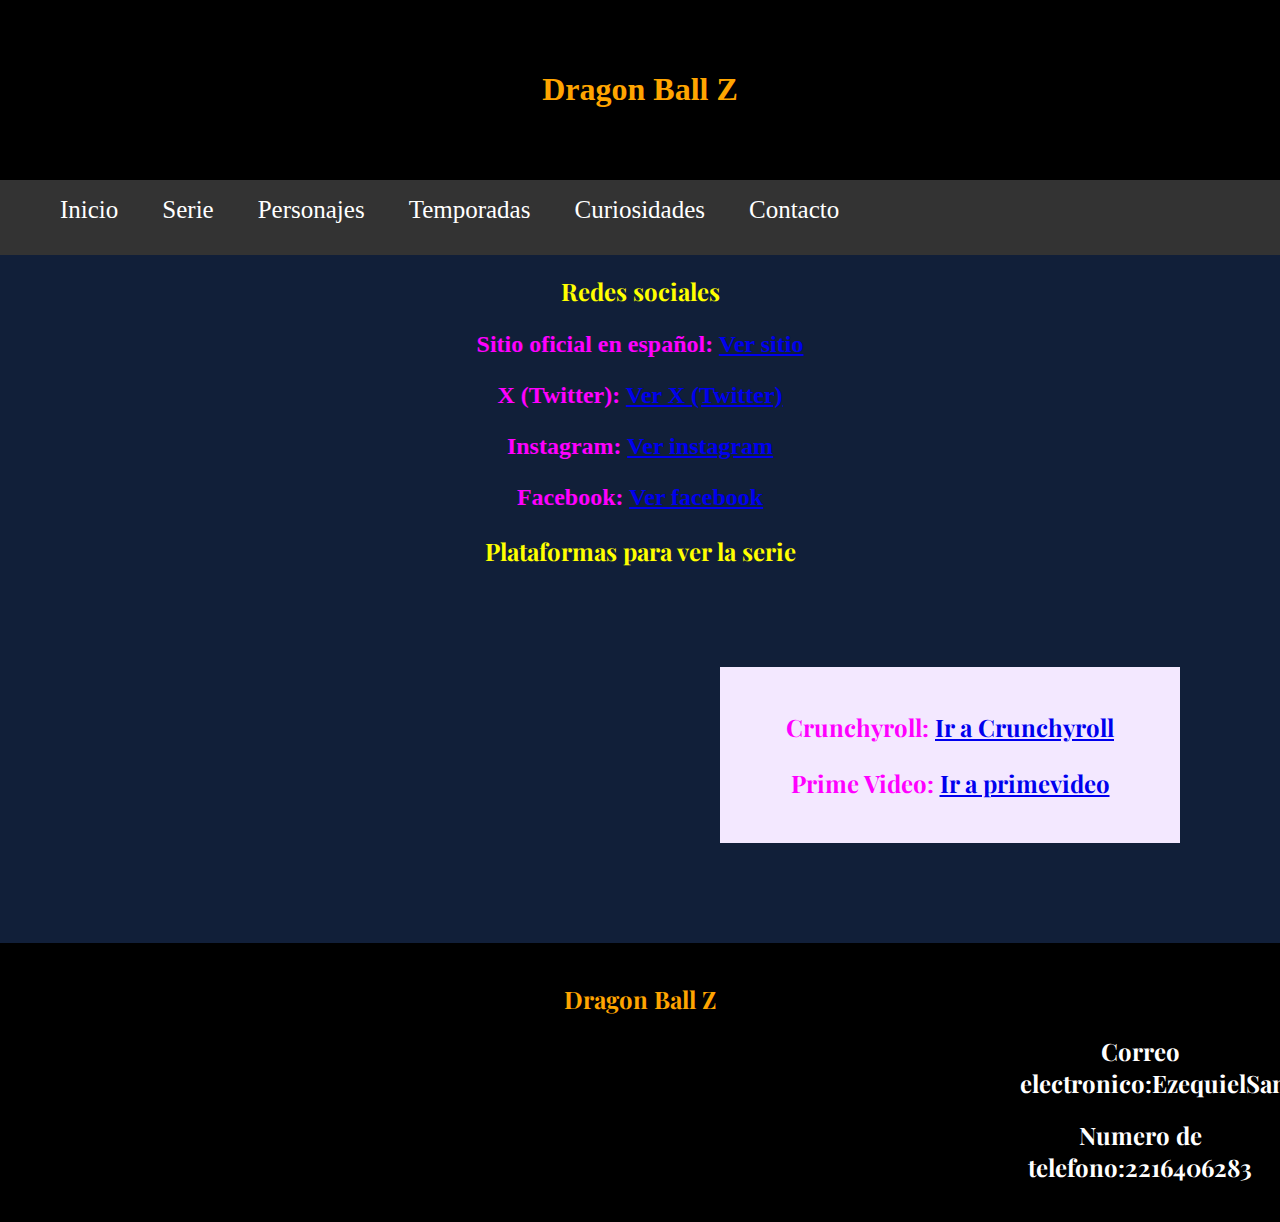
<file: contacto.html>
<!DOCTYPE html>
<html lang="en">
<head>
    <meta charset="UTF-8">
    <meta name="viewport" content="width=device-width, initial-scale=1.0">
    <title>Pagina de Dragon Ball Z</title>
    <link rel="stylesheet" href="style.css">
    <link rel="stylesheet" href="global.css">
    <link rel="preconnect" href="https://fonts.googleapis.com">
<link rel="preconnect" href="https://fonts.gstatic.com" crossorigin>
<link href="https://fonts.googleapis.com/css2?family=Bebas+Neue&family=Cal+Sans&family=Edu+AU+VIC+WA+NT+Arrows:wght@400..700&family=Playfair+Display:ital,wght@0,400..900;1,400..900&display=swap" rel="stylesheet">


</head>
<header>
    <h1>Dragon Ball Z</h1>
</header>
<nav>
    <ul>
        <a href="index.html">Inicio</a>
        <a href="serie.html">Serie</a>
        <a href="personajes.html">Personajes</a>
        <a href="temporadas.html">Temporadas</a>
        <a href="curiosidades.html">Curiosidades</a>
        <a href="contacto.html">Contacto</a>
        
    </ul>
</nav>
<body>



    <h2> <span style="color: yellow;">Redes sociales</span></h2>

      
    <div class="redes">
        <h3>
            Sitio oficial en español:
            <a href="https://es.dragon-ball-official.com/" target="_blank">Ver sitio</a> 
        </h3>
       
       
        <h3>
            X (Twitter):
            <a href="https://x.com/db_official_en?lang=en" target="_blank">Ver X (Twitter)</a>
            </h3>
           
            <h3>
                Instagram:
                <a href="https://www.instagram.com/dragonballanimeofficial/" target="_blank">Ver instagram</a>
            </h3>
            
    
            <h3>
                Facebook:
                <a href="https://www.facebook.com/DragonBallZ/?locale=es_LA" target="_blank">Ver facebook</a>
            </h3>

    </div>

    <h2> <span style="color: yellow;">Plataformas para ver la serie</span></h2>

    <div class="plataformas">
        <h3>
            Crunchyroll:
            <a href="https://www.crunchyroll.com/series/G9VHN9PPW/dragon-ball-z?srsltid=AfmBOopYiwjpPtqntvHCLcon_XzwXuXz4B-Bt-6pQ7JDwaFYpnxwF9dD&utm_source=chatgpt.com" target="_blank">Ir a Crunchyroll</a>
    
        </h3>
        
        <h3>
            Prime Video:
            <a href="https://www.primevideo.com/-/es/detail/Dragon-Ball-Z/0TRO4DHORIMNWHPHII7IHCGFJ9?utm_source=chatgpt.com" target="_blank">Ir a primevideo</a>
        </h3>
    
    </div>
    
    
</body>



<footer>
    
    <h2><a href="contacto.html">Dragon Ball Z</a></h2>
    
    <div class="info">
        <h2>Correo electronico:EzequielSanzoni@gmail.com</h2>
        <h2>Numero de telefono:2216406283</h2>
    </div>
    </footer>
</html>
</file>
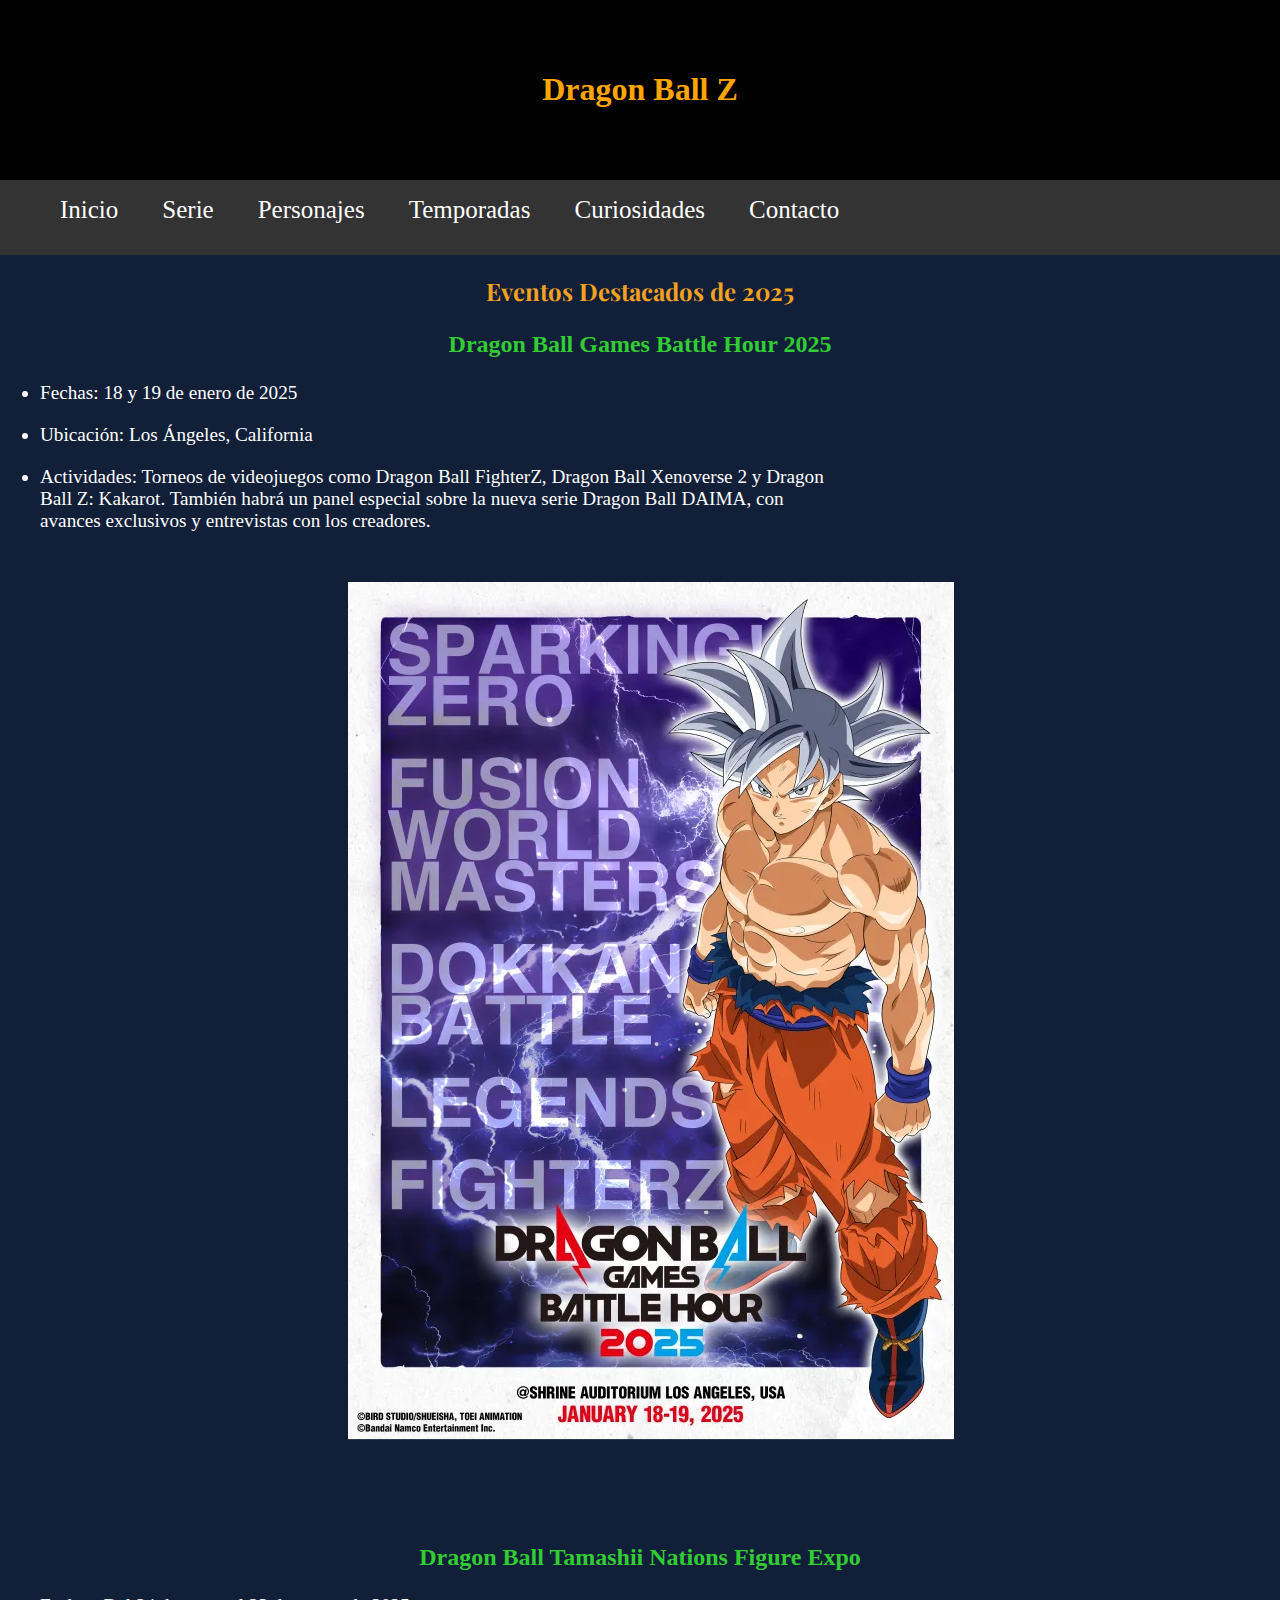
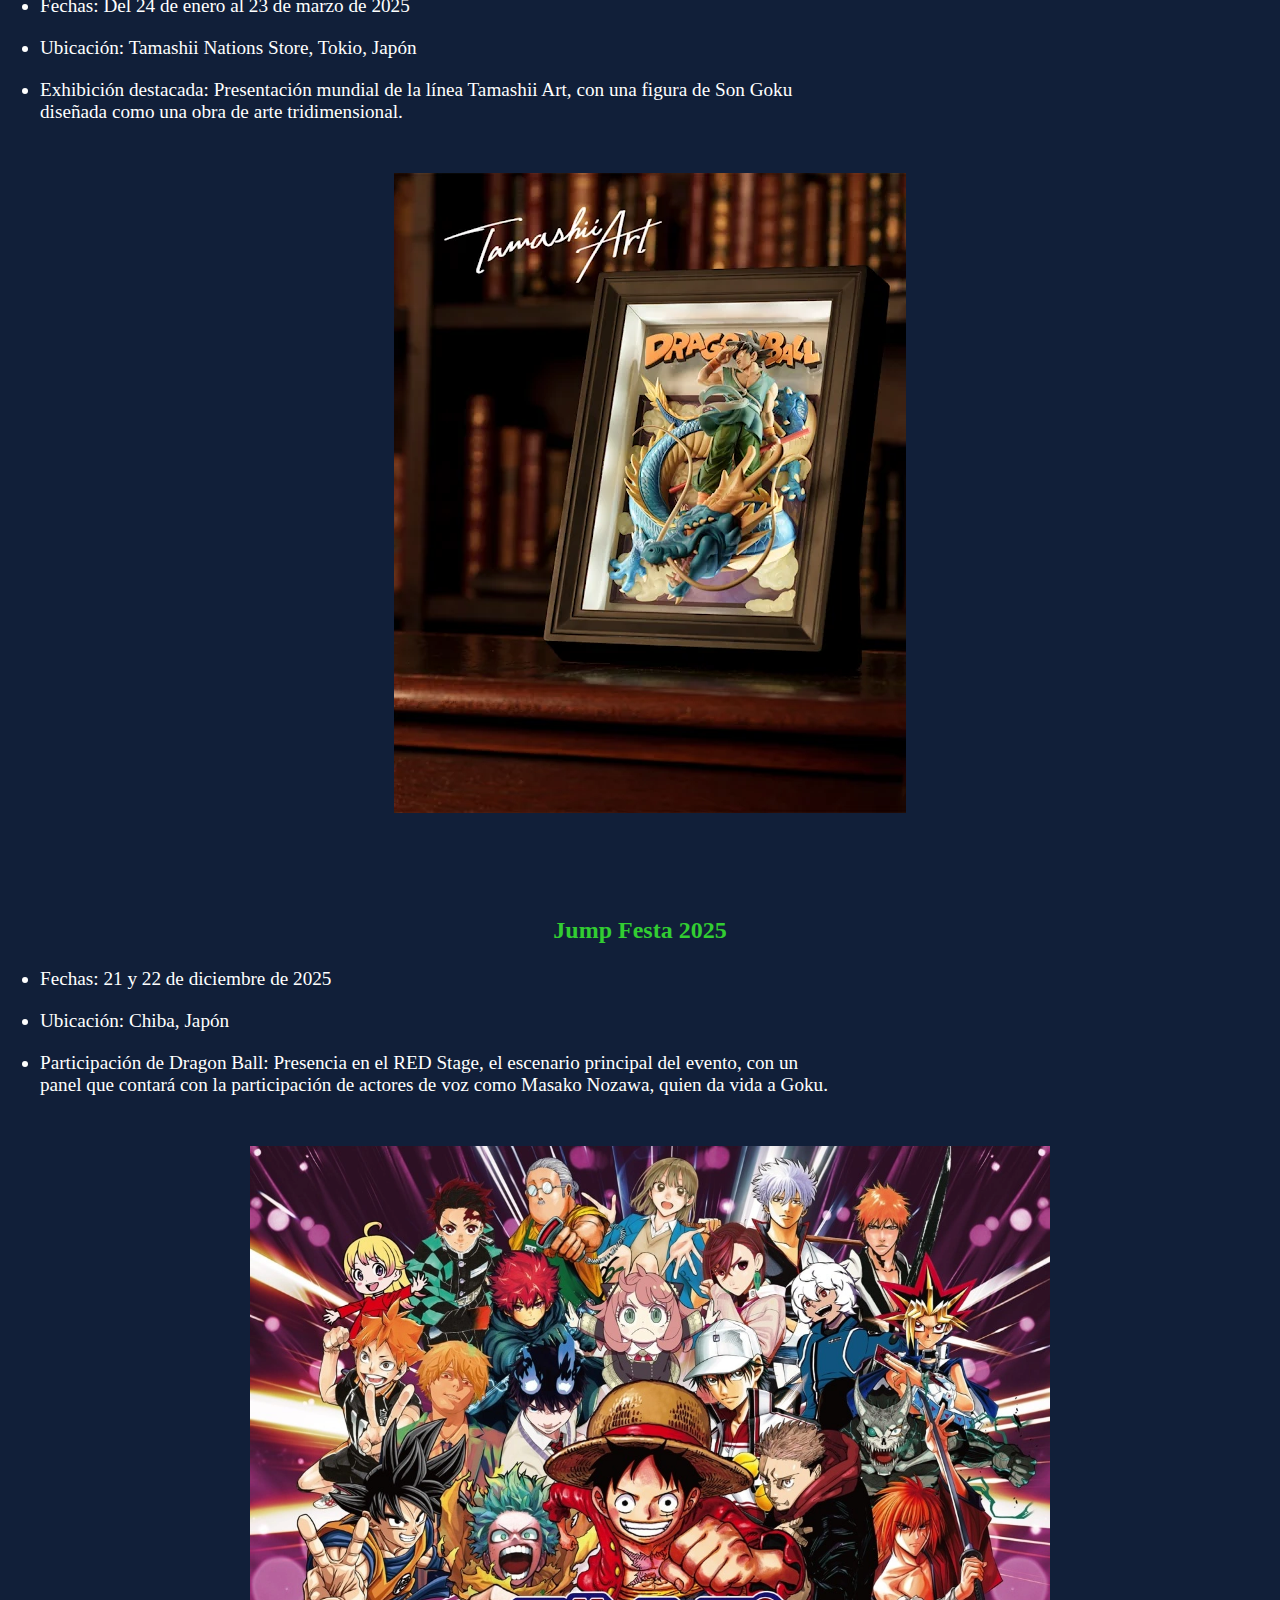
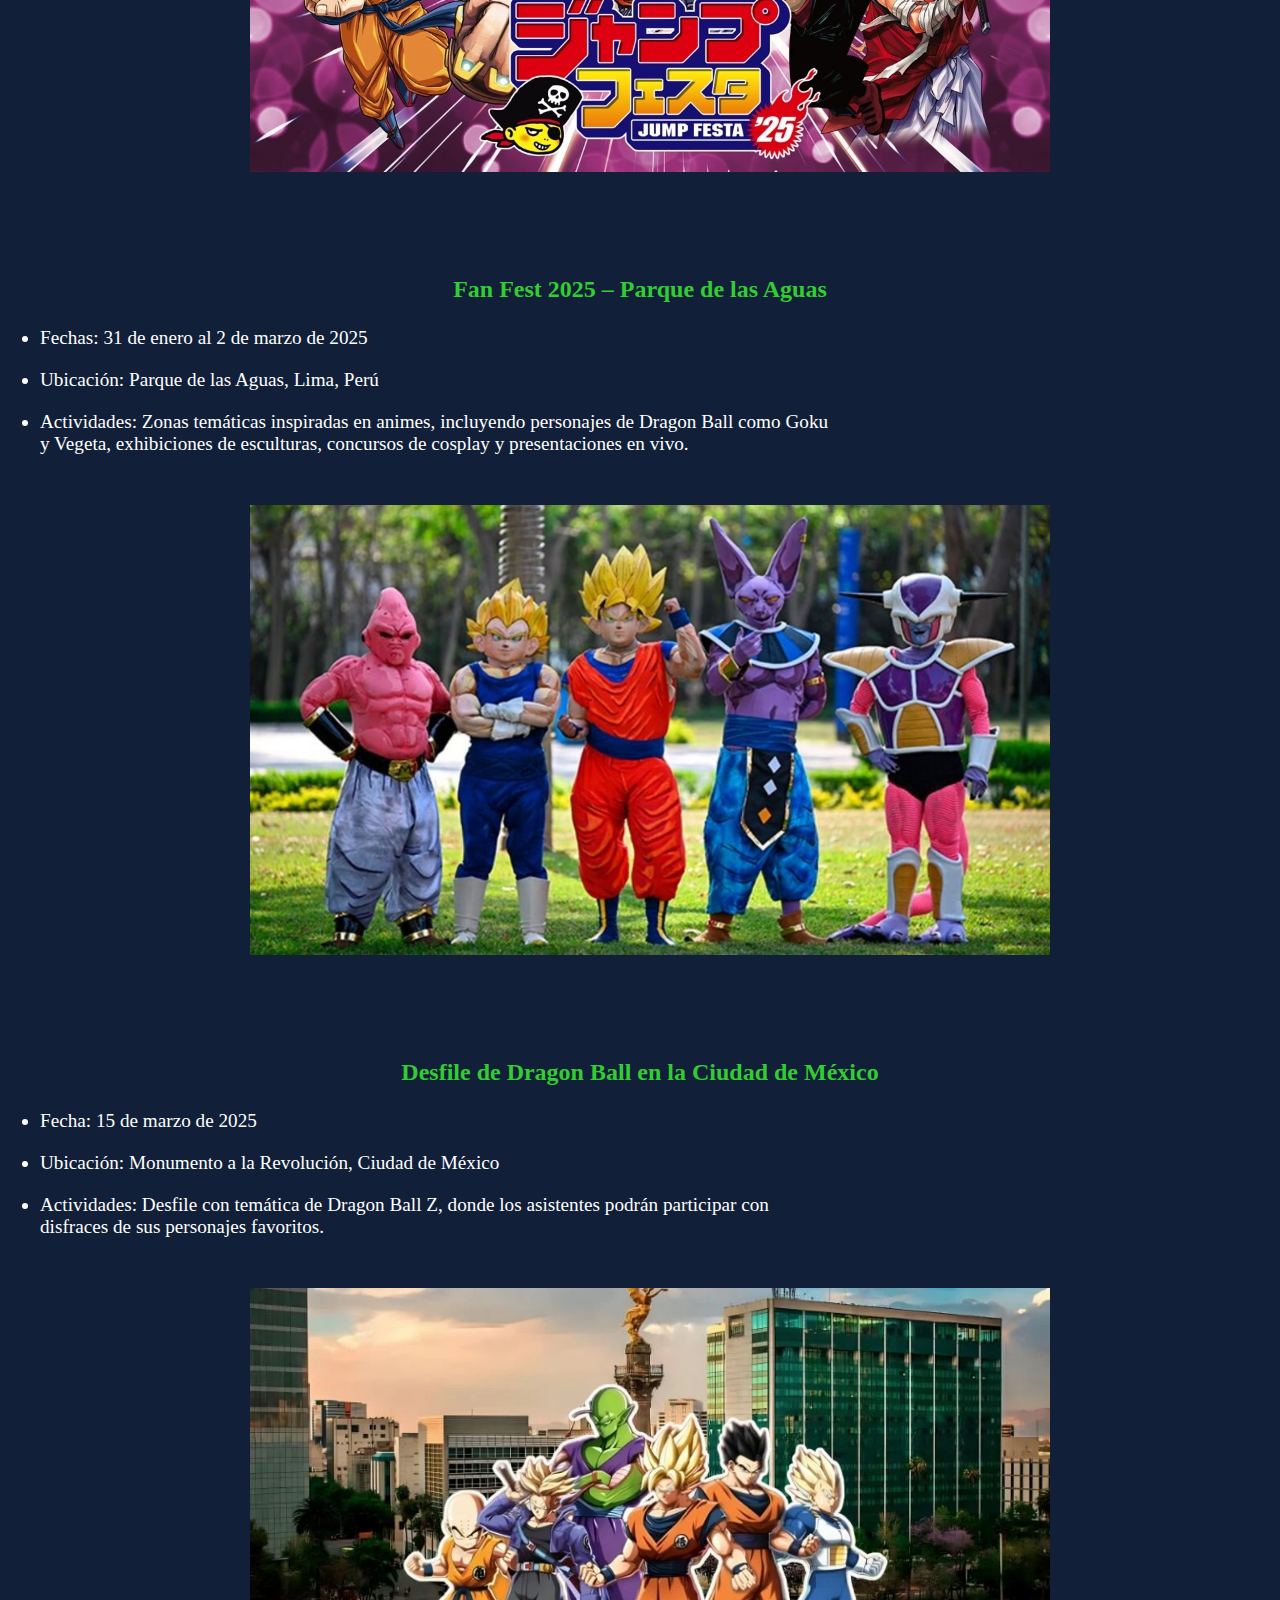
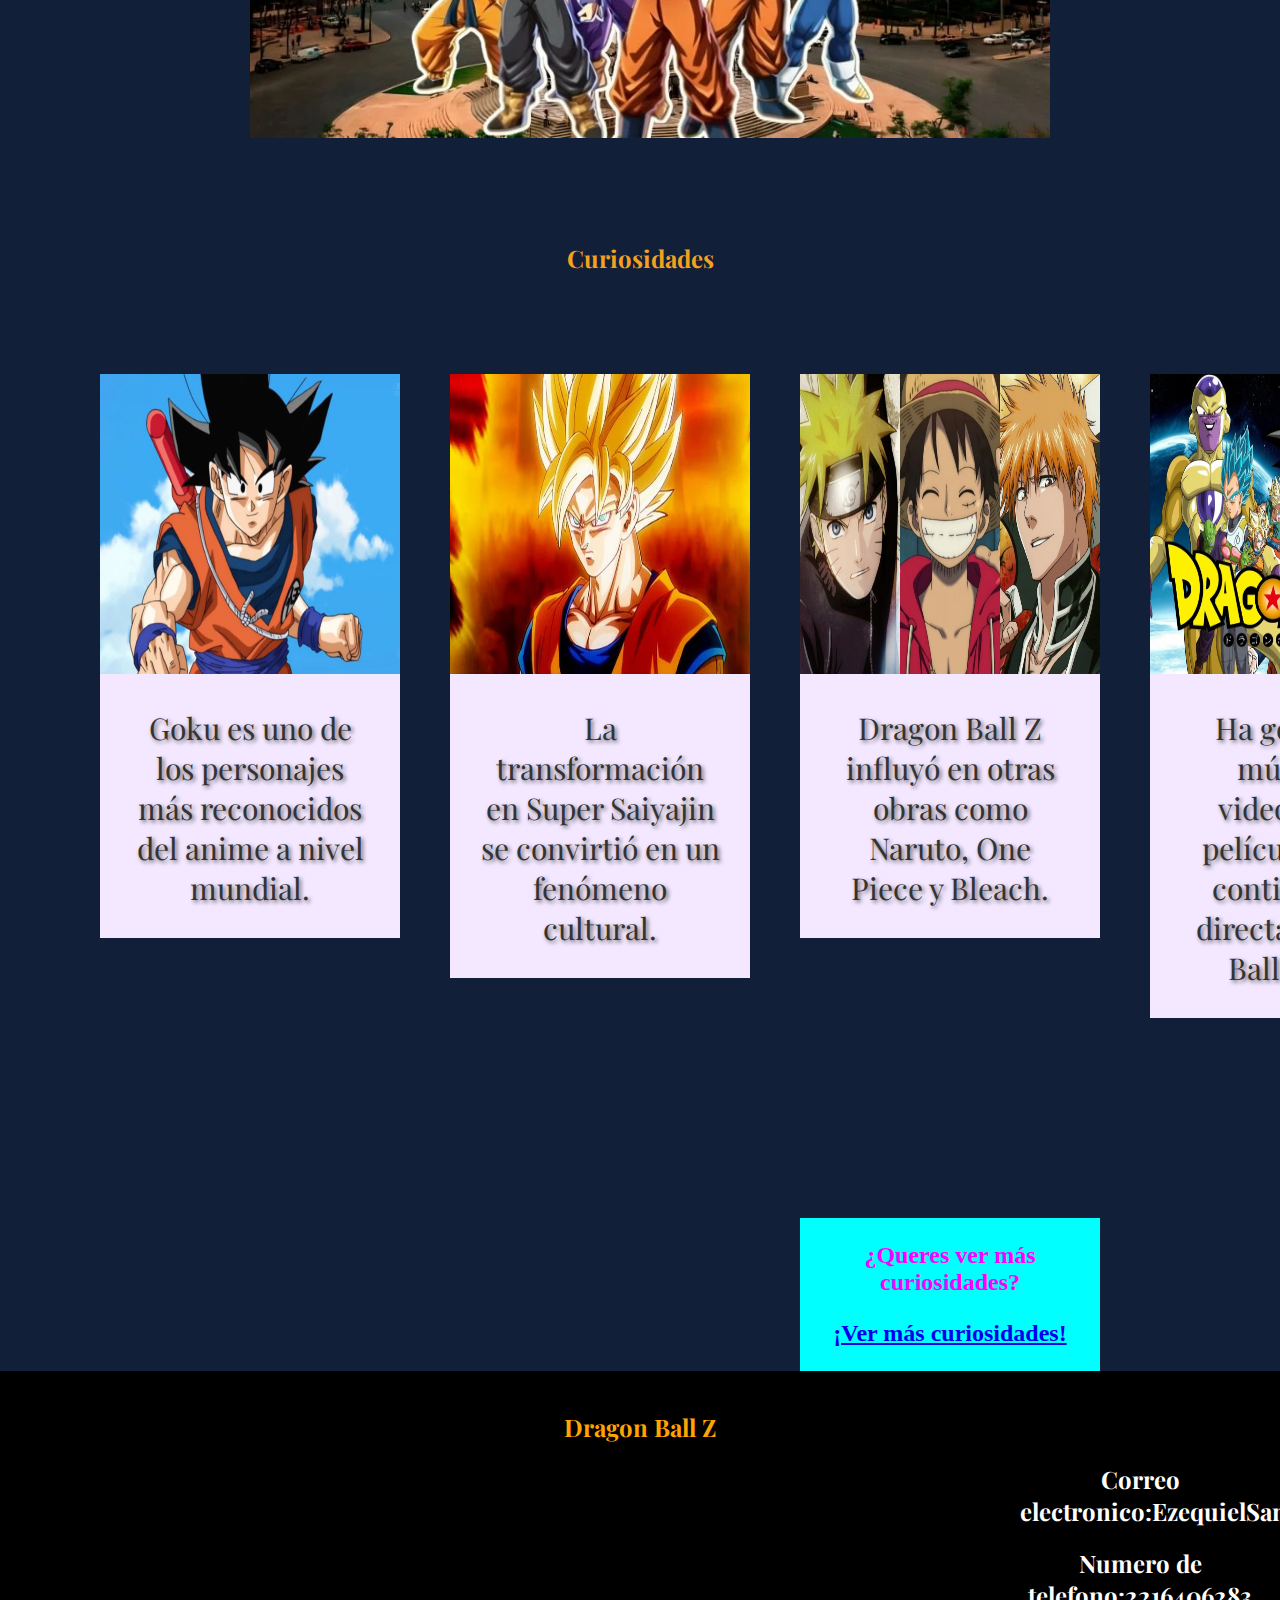
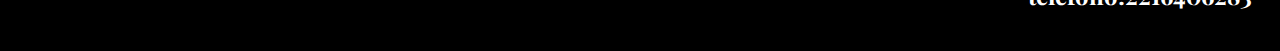
<file: curiosidades.html>
<!DOCTYPE html>
<html lang="en">
<head>
    <meta charset="UTF-8">
    <meta name="viewport" content="width=device-width, initial-scale=1.0">
    <title>Pagina de Dragon Ball Z</title>
    <link rel="stylesheet" href="style.css">
    <link rel="stylesheet" href="global.css">
    <link rel="preconnect" href="https://fonts.googleapis.com">
<link rel="preconnect" href="https://fonts.gstatic.com" crossorigin>
<link href="https://fonts.googleapis.com/css2?family=Bebas+Neue&family=Cal+Sans&family=Edu+AU+VIC+WA+NT+Arrows:wght@400..700&family=Playfair+Display:ital,wght@0,400..900;1,400..900&display=swap" rel="stylesheet">

</head>
<header>
    <h1>Dragon Ball Z</h1>
</header>
<nav>
    <ul>
        <a href="index.html">Inicio</a>
        <a href="serie.html">Serie</a>
        <a href="personajes.html">Personajes</a>
        <a href="temporadas.html">Temporadas</a>
        <a href="curiosidades.html">Curiosidades</a>
        <a href="contacto.html">Contacto</a>
        
    </ul>
</nav>

<body>

    <h2> Eventos Destacados de 2025</h2>

    
     <div class="eventos">
        
    
    
        <h3> <span style="color: limegreen;"> Dragon Ball Games Battle Hour 2025</span></h3>
     </div>
    
    <ul>
        <li>Fechas: 18 y 19 de enero de 2025</li>
        <li>Ubicación: Los Ángeles, California</li>
        <li>Actividades: Torneos de videojuegos como Dragon Ball FighterZ, Dragon Ball Xenoverse 2 y Dragon Ball Z: Kakarot. También habrá un panel especial sobre la nueva serie Dragon Ball DAIMA, con avances exclusivos y entrevistas con los creadores. </li>

    </ul>
    <div class="imagencuriosidades">
        <img src="./imagenes/dragon-ball-games-battle-hour-2025.webp" alt="">

    </div>
   


    <div class="eventos">
        <h3> <span style="color: limegreen;">Dragon Ball Tamashii Nations Figure Expo</span></h3>
    </div>
    <ul>
        <li>Fechas: Del 24 de enero al 23 de marzo de 2025</li>
        <li>Ubicación: Tamashii Nations Store, Tokio, Japón</li>
        <li>Exhibición destacada: Presentación mundial de la línea Tamashii Art, con una figura de Son Goku diseñada como una obra de arte tridimensional.</li>
    </ul>
    <div class="imagencuriosidades">
        <img src="./imagenes/imagen evento2.webp" alt="">
    </div>



    <div class="eventos">
        <h3> <span style="color: limegreen;"> Jump Festa 2025</span></h3>
    </div>

    <ul>
        <li>Fechas: 21 y 22 de diciembre de 2025</li>
        <li>Ubicación: Chiba, Japón</li>
        <li>Participación de Dragon Ball: Presencia en el RED Stage, el escenario principal del evento, con un panel que contará con la participación de actores de voz como Masako Nozawa, quien da vida a Goku. </li>
    </ul>
<div class="imagencuriosidades">
    <img src="./imagenes/imagen evento3.webp" width="800" alt="">
</div>


    <div class="eventos">
        <h3> <span style="color: limegreen;">Fan Fest 2025 – Parque de las Aguas</span></h3>
    </div>

    <ul>
        <li>Fechas: 31 de enero al 2 de marzo de 2025</li>
        <li>Ubicación: Parque de las Aguas, Lima, Perú</li>
        <li>Actividades: Zonas temáticas inspiradas en animes, incluyendo personajes de Dragon Ball como Goku y Vegeta, exhibiciones de esculturas, concursos de cosplay y presentaciones en vivo.</li>
    </ul>
    <div class="imagencuriosidades">
        <img src="./imagenes/imagen evento4.jpg" width="800" alt="">
    </div>

    


    <div class="eventos">
        <h3> <span style="color: limegreen;"> Desfile de Dragon Ball en la Ciudad de México</span></h3>
    </div>

    <ul>
        <li>Fecha: 15 de marzo de 2025</li>
        <li>Ubicación: Monumento a la Revolución, Ciudad de México</li>
        <li>Actividades: Desfile con temática de Dragon Ball Z, donde los asistentes podrán participar con disfraces de sus personajes favoritos. </li>
    </ul>
    <div class="imagencuriosidades">
        <img src="./imagenes/imagen evento5.webp" width="800" alt="">
    </div>
 

   
<h2>Curiosidades</h2>

<div class="curiosidades">
    <div>
            <div class="imagenes">
                <img src="./imagenes/goku curiosidades.avif" width="300" height="300" alt="">
                <p>Goku es uno de los personajes más reconocidos del anime a nivel mundial.</p>
            </div>
           
       
   
        </div>
       

<div>
           <div class="imagenes">
            <img src="./imagenes/curiosidades2.jpg" width="300" height="300" alt="">
            <p>La transformación en Super Saiyajin se convirtió en un fenómeno cultural.</p>
           </div>
           
       
  
        </div>
       

<div>
        <div class="imagenes">
            <img src="./imagenes/one-piece-naruto-bleach.avif" width="300" height="300" alt="">
            <p>Dragon Ball Z influyó en otras obras como Naruto, One Piece y Bleach.</p>
        </div>
       
   
</div>


<div>
        <div class="imagenes">
            <img src="./imagenes/dragon-ball-super-wallpaper.webp" width="300" height="300" alt="">
            <p>Ha generado múltiples videojuegos, películas y una continuación directa: Dragon Ball Super.</p>
        </div>
       
   
</div>

<div>
        <div class="imagenes">
            <img src="./imagenes/Masako nozawa.jpg" width="300" height="300" alt="">
            <p>Masako Nozawa ha sido la voz de Goku durante más de 30 años.</p>
        </div>
       
   
</div>

</div>

   
       
    

<div class="mascuriosidades">
    <div>
        <h3>¿Queres ver más curiosidades?</h3>
        <h3><a href="https://www.hobbyconsolas.com/listas/curiosidades-dragon-ball-z-desconocidas-575433" target="_blank">¡Ver más curiosidades!</a></h3>
    </div>
</div>
    

    


</body>

<footer>
    
    <h2><a href="curiosidades.html">Dragon Ball Z</a></h2>
    
    <div class="info">
        <h2>Correo electronico:EzequielSanzoni@gmail.com</h2>
        <h2>Numero de telefono:2216406283</h2>
    </div>
    </footer>

</html>
</file>
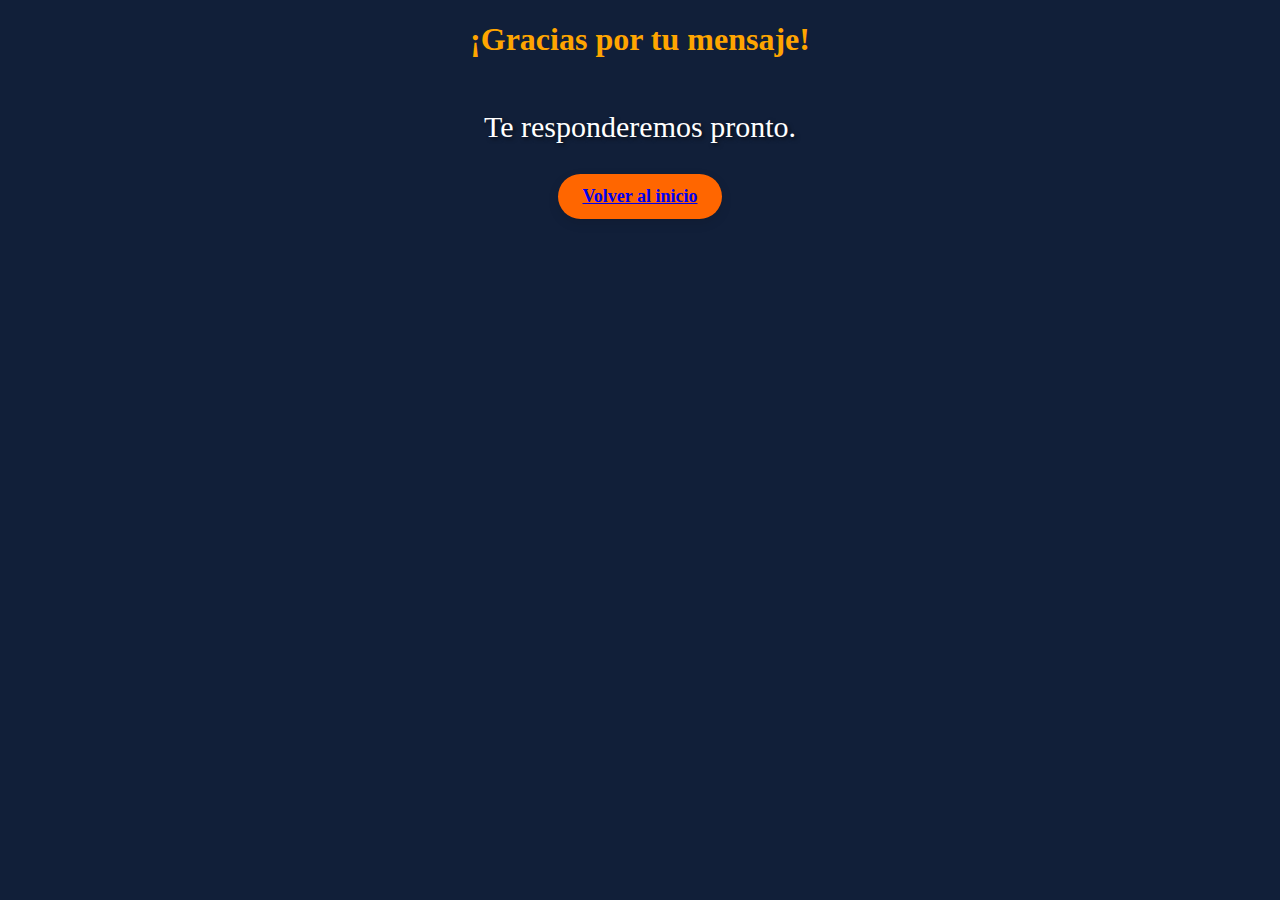
<file: datos.html>
<!DOCTYPE html>
<html lang="en">
<head>
    <meta charset="UTF-8">
    <meta name="viewport" content="width=device-width, initial-scale=1.0">
    <title>Document</title>
    <link rel="stylesheet" href="contacto.html">
    <link rel="stylesheet" href="global.css">
    <link rel="stylesheet" href="style.css">
</head>
<body>
    <h1>¡Gracias por tu mensaje!</h1>
  <p>Te responderemos pronto.</p>
  <div class="boton">
<a href="index.html">Volver al inicio</a>
</div>
</body>
</html>
</file>
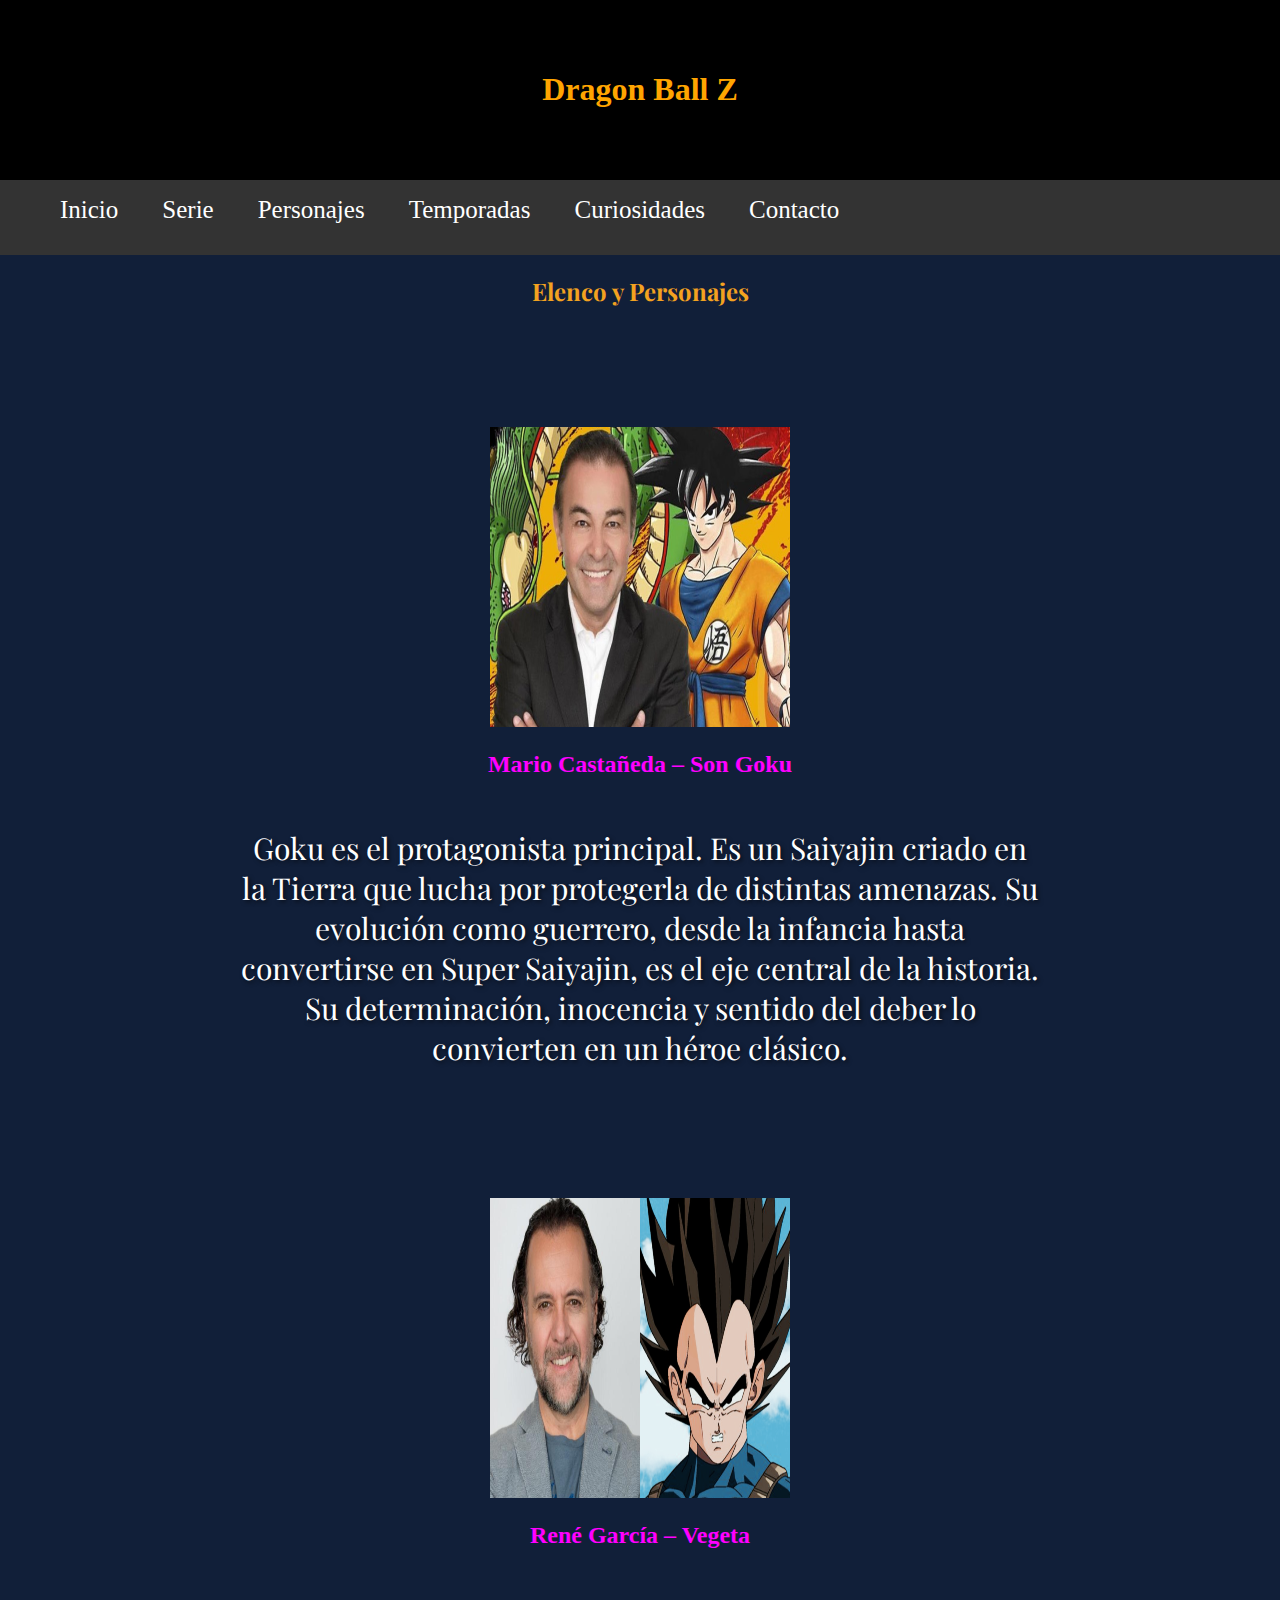
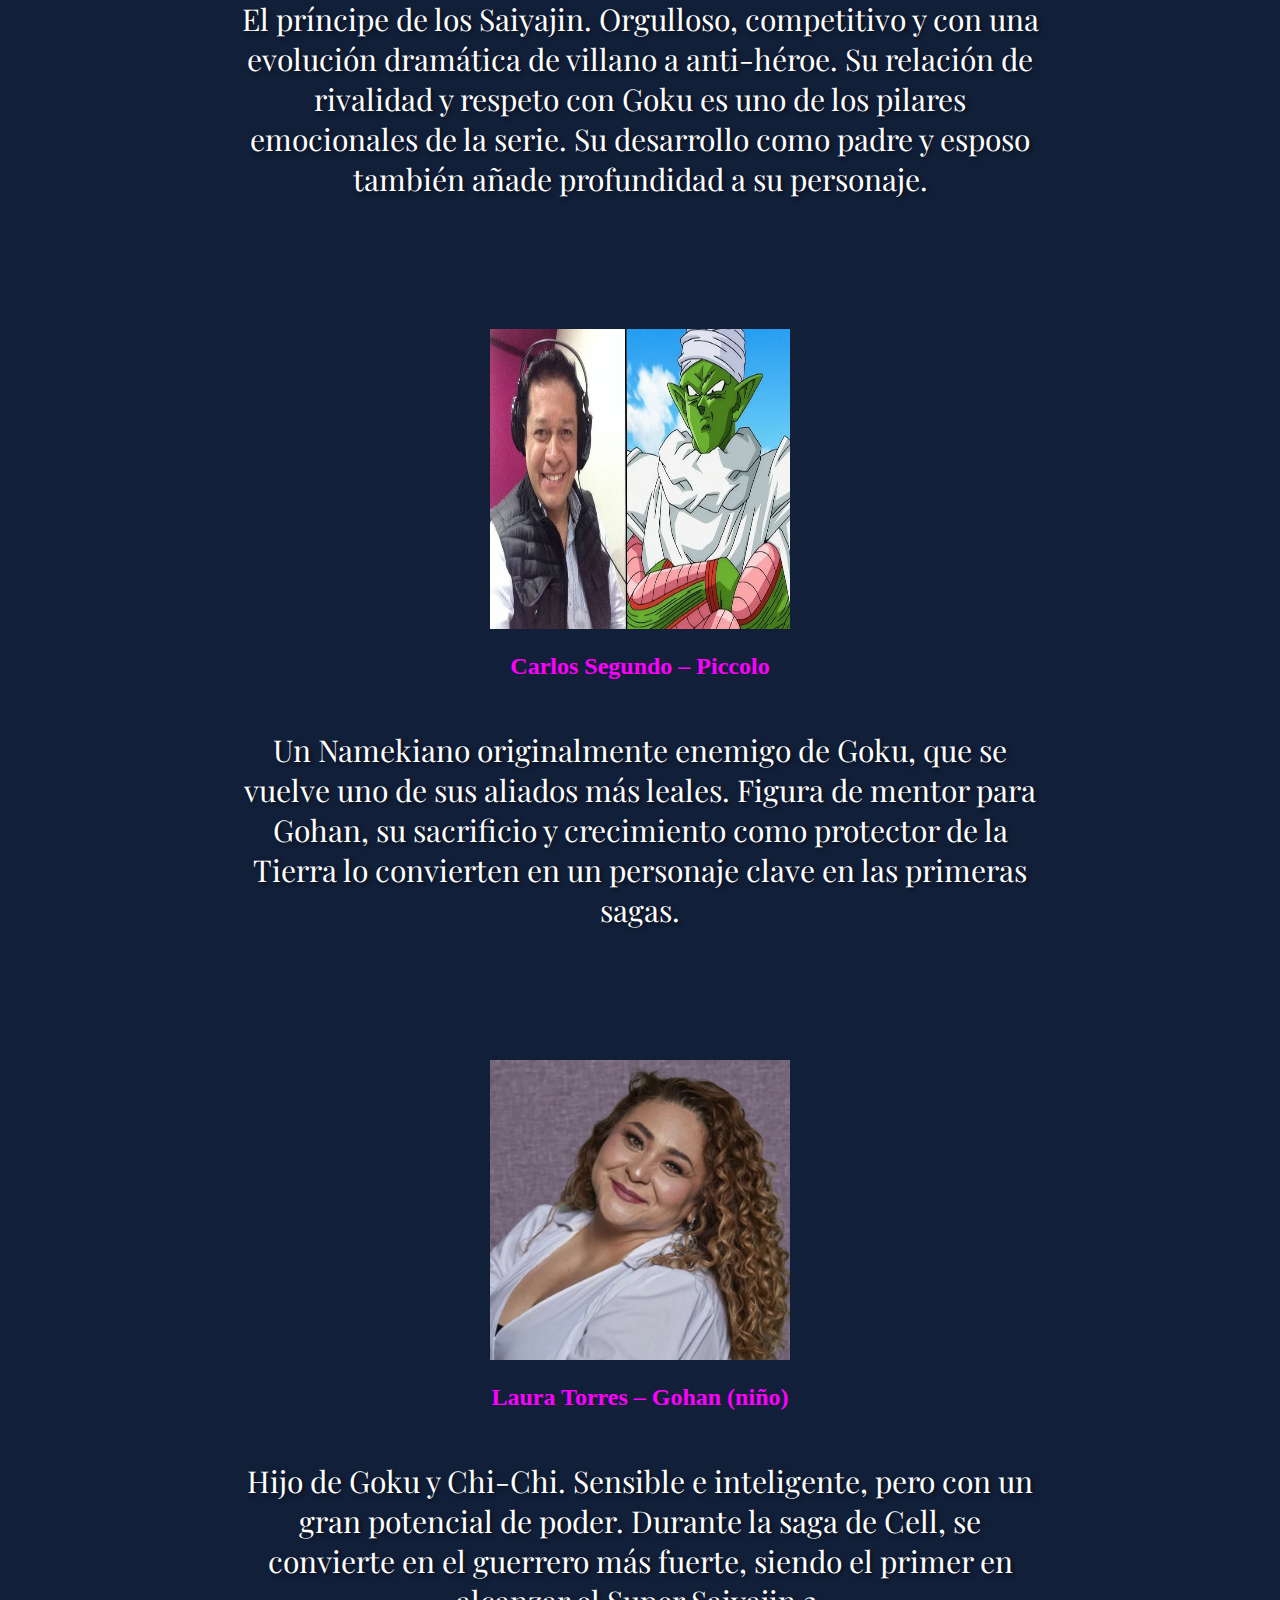
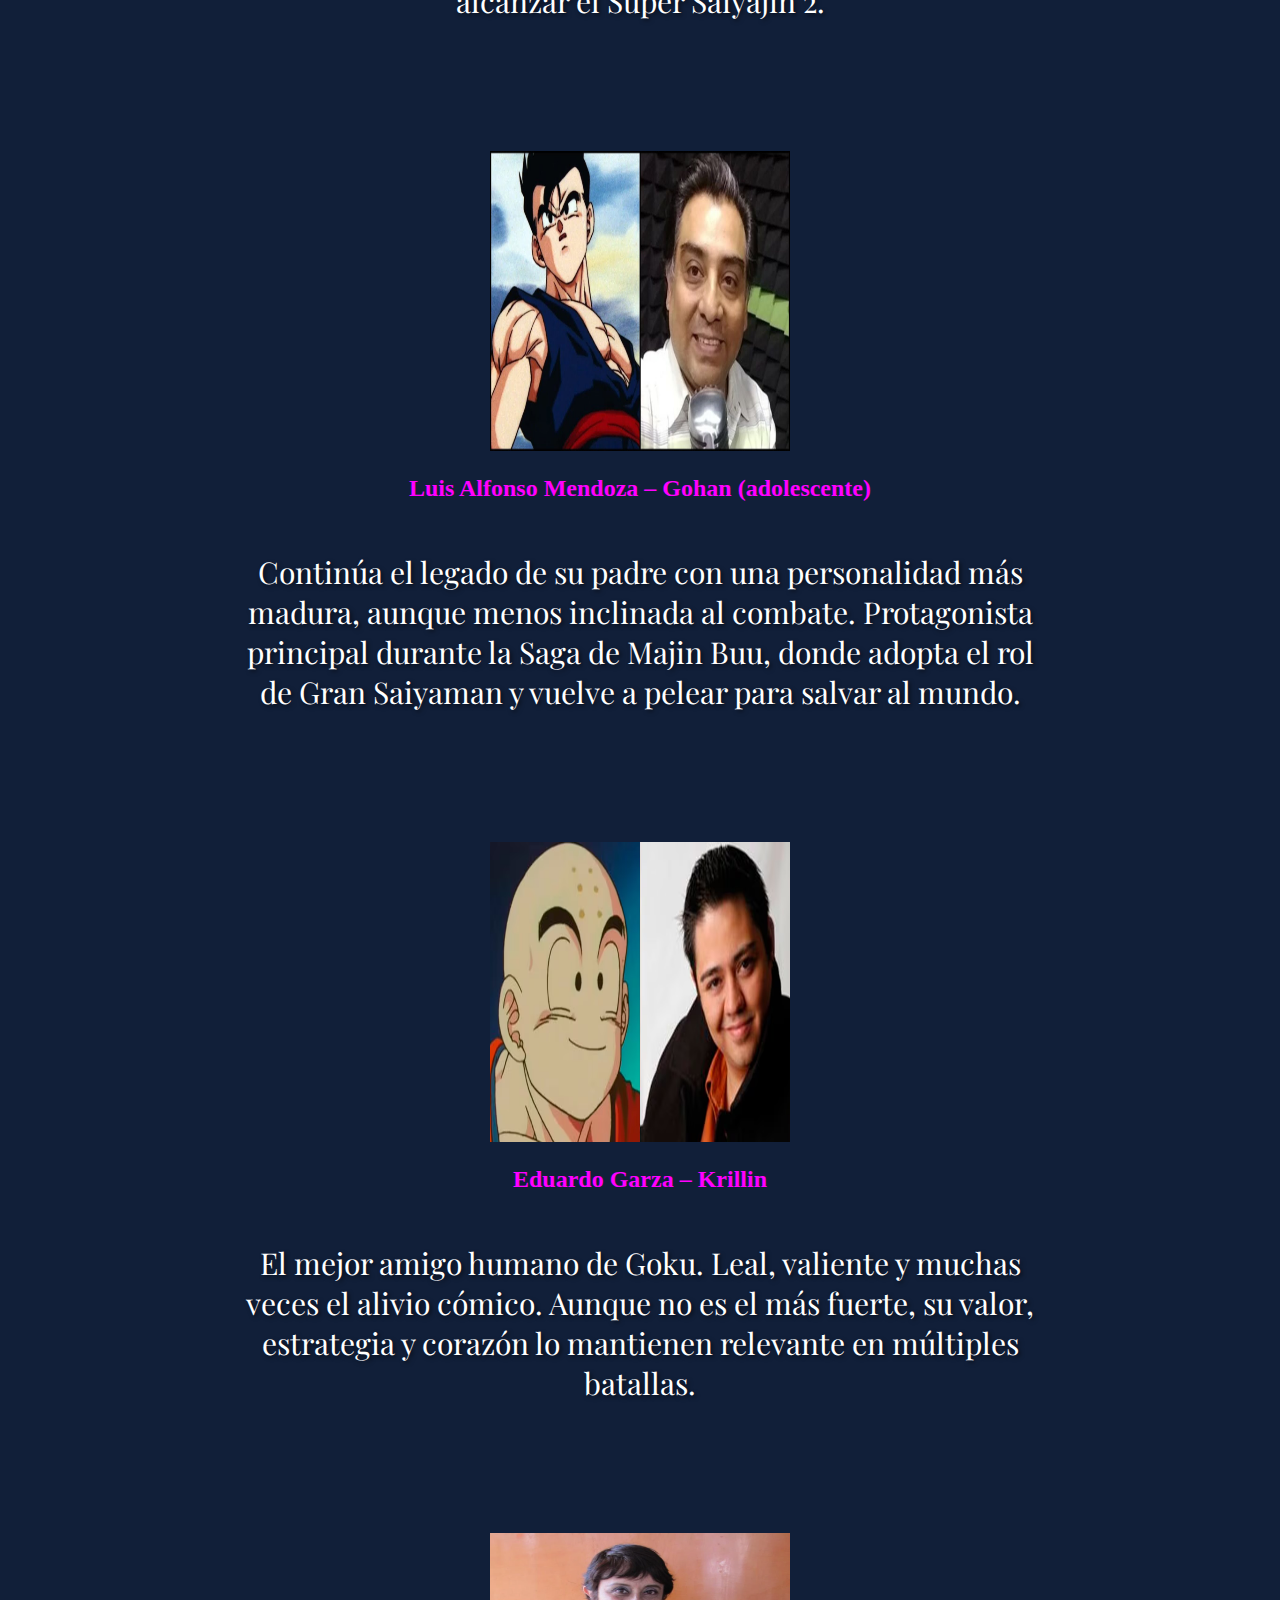
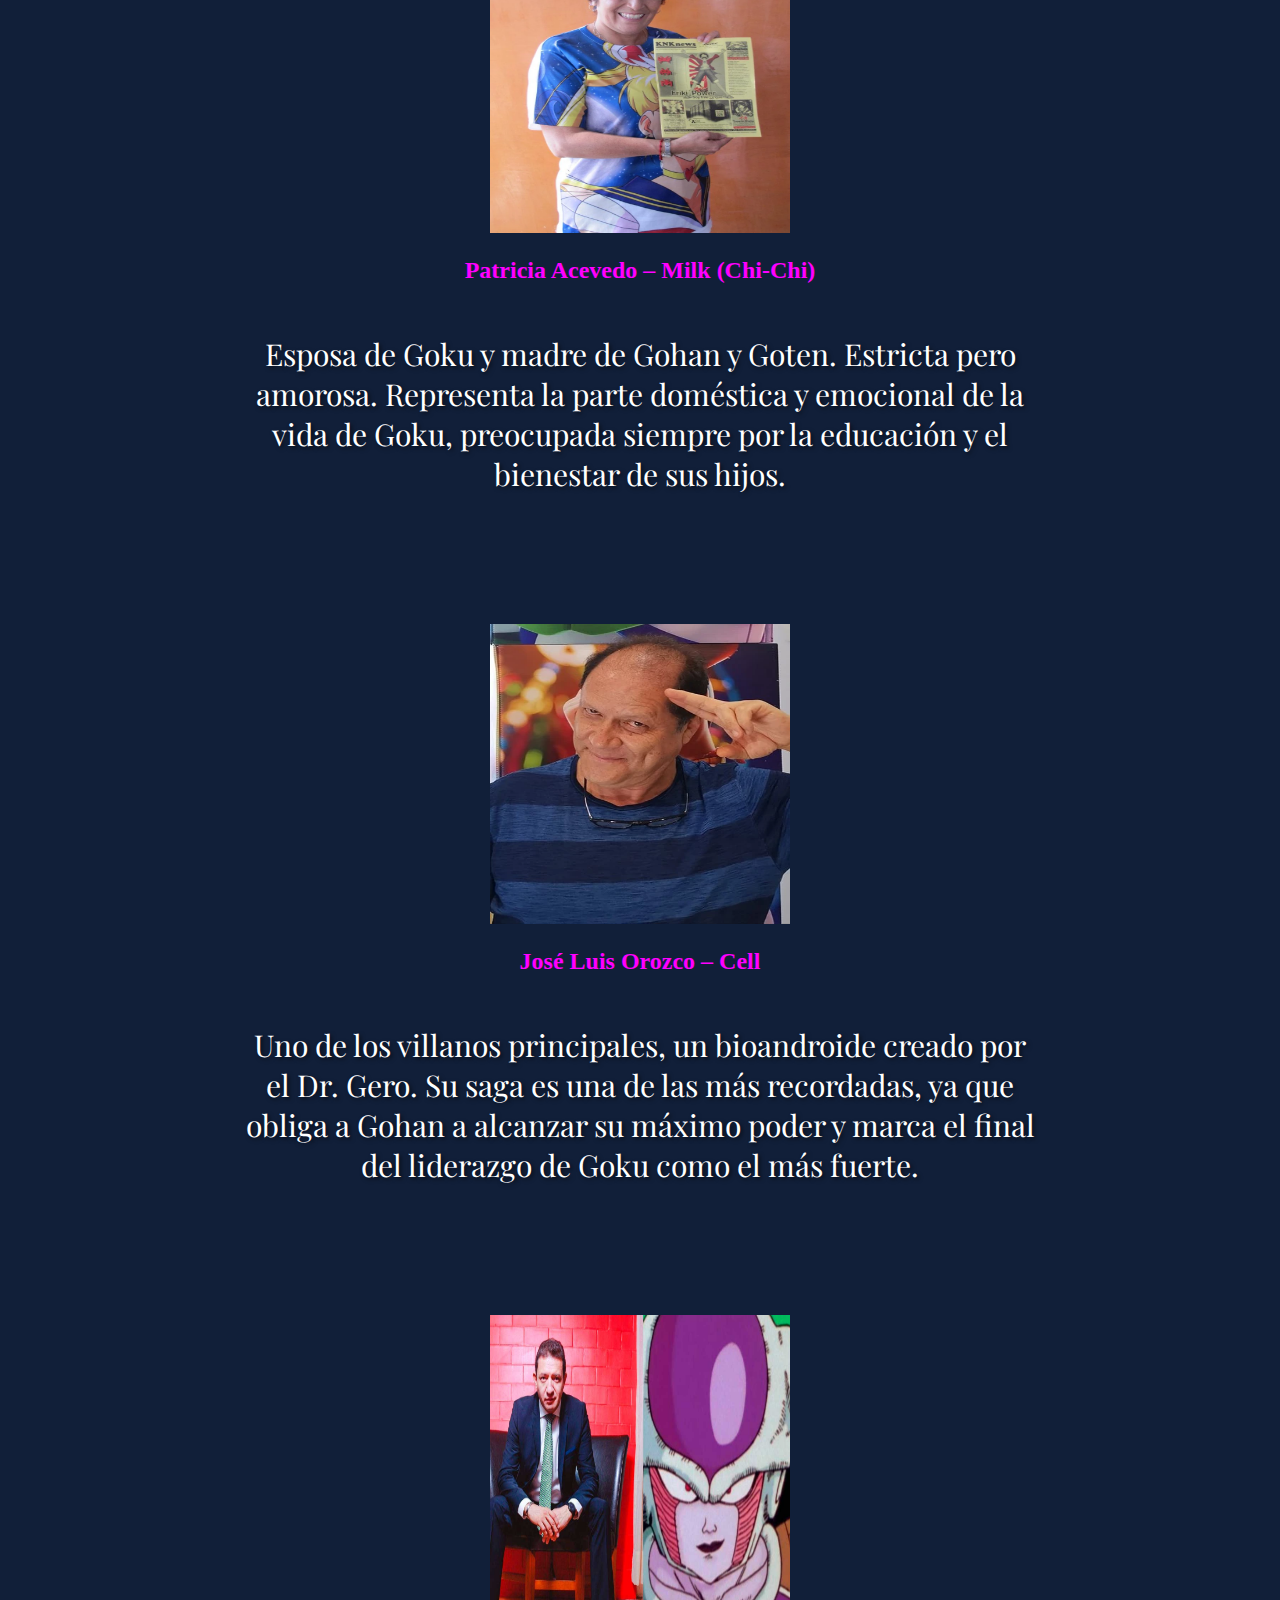
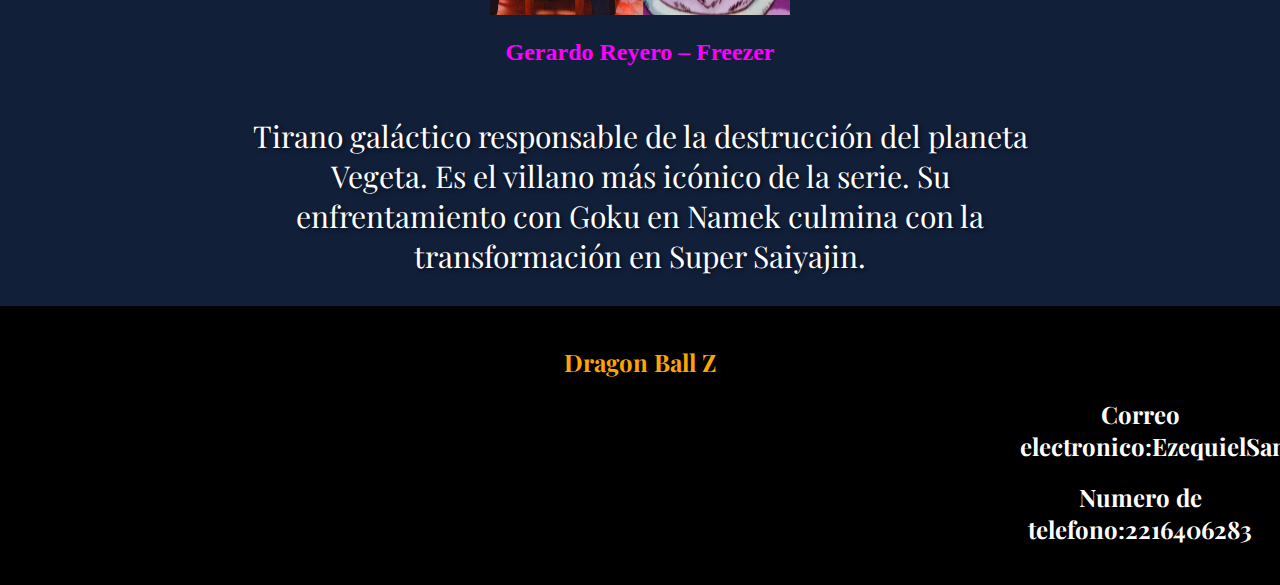
<file: personajes.html>
<!DOCTYPE html>
<html lang="en">
<head>
    <meta charset="UTF-8">
    <meta name="viewport" content="width=device-width, initial-scale=1.0">
    <title>Pagina de Dragon Ball Z</title>
    <link rel="stylesheet" href="style.css">
    <link rel="stylesheet" href="global.css">
    <link rel="preconnect" href="https://fonts.googleapis.com">
<link rel="preconnect" href="https://fonts.gstatic.com" crossorigin>
<link href="https://fonts.googleapis.com/css2?family=Bebas+Neue&family=Cal+Sans&family=Edu+AU+VIC+WA+NT+Arrows:wght@400..700&family=Playfair+Display:ital,wght@0,400..900;1,400..900&display=swap" rel="stylesheet">


</head>
<header>
    <h1>Dragon Ball Z</h1>
</header>
<nav>
    <ul>
        <a href="index.html">Inicio</a>
        <a href="serie.html">Serie</a>
        <a href="personajes.html">Personajes</a>
        <a href="temporadas.html">Temporadas</a>
        <a href="curiosidades.html">Curiosidades</a>
        <a href="contacto.html">Contacto</a>
        
    </ul>

</nav>

<body>

    <h2>Elenco y Personajes</h2>

    
        
            
            
<div class="estilos">
    
     <img src="./imagenes/mario castañeda.jpg" width="300" height="300" alt="">
     <h3>Mario Castañeda – Son Goku</h3>
    <p>Goku es el protagonista principal. Es un Saiyajin criado en la Tierra que lucha por protegerla de distintas amenazas.
        Su evolución como guerrero, desde la infancia hasta convertirse en Super Saiyajin, es el eje central de la historia. Su determinación, inocencia y sentido del deber lo convierten en un héroe clásico.</p>
    
    


</div>
            
    
           
    

        
               
           
        <div>

    <div class="estilos">

       
        <img src="./imagenes/Rene garcia.png" width="300" height="300" alt="">
        <h3>René García – Vegeta</h3>
        <p> El príncipe de los Saiyajin. Orgulloso, competitivo y con una evolución dramática de villano a anti-héroe.
            Su relación de rivalidad y respeto con Goku es uno de los pilares emocionales de la serie. Su desarrollo como padre y esposo también añade profundidad a su personaje.</p>

        

       

    </div>
              
        </div>

    
        <div>
            
            <div class="estilos">
                
                <img src="./imagenes/Carlos segundo.jpg" width="300" height="300" alt="Carlos Segundo">
                <h3> Carlos Segundo – Piccolo</h3>
                    
            <p>Un Namekiano originalmente enemigo de Goku, que se vuelve uno de sus aliados más leales.
                Figura de mentor para Gohan, su sacrificio y crecimiento como protector de la Tierra lo convierten en un personaje clave en las primeras sagas.</p>
               
             
        
            </div>
            
        </div>
    
            
         <div>
              
            <div class="estilos">
                
        
                <img src="./imagenes/Laura torres.webp" width="300" height="300" alt="Laura Torres">
                <h3>Laura Torres – Gohan (niño)</h3>
           
                <p>Hijo de Goku y Chi-Chi. Sensible e inteligente, pero con un gran potencial de poder.
                     Durante la saga de Cell, se convierte en el guerrero más fuerte, siendo el primer en alcanzar el Super Saiyajin 2.</p>
           
            </div>
            
    
         </div>

    

       

    


    <div class="estilos">
        
        <img src="./imagenes/Luis alfonso mendoza.jpg" width="300" height="300" alt="Luis alfonso mendoza">
        <h3>Luis Alfonso Mendoza – Gohan (adolescente)</h3>
        
        <p>  Continúa el legado de su padre con una personalidad más madura, aunque menos inclinada al combate. Protagonista principal durante la Saga de Majin Buu, donde adopta el rol de Gran Saiyaman y vuelve a pelear para salvar al mundo. </p>

        
        
    </div>
       
    
        
        
    </div>
        
    

    
    

        
        <div class="estilos">
            
        
                
                <img src="./imagenes/krillin.avif" width="300" height="300" alt="">
                <h3>Eduardo Garza – Krillin</h3>
                <p>El mejor amigo humano de Goku. Leal, valiente y muchas veces el alivio cómico.
                     Aunque no es el más fuerte, su valor, estrategia y corazón lo mantienen relevante en múltiples batallas.</p>
            
            </div>
        
        
        
        
        
        <div class="estilos">
            
            <img src="./imagenes/patricia acevedo.webp" width="300" height="300" alt="">
            <h3>Patricia Acevedo – Milk (Chi-Chi)</h3>
            <p>Esposa de Goku y madre de Gohan y Goten. Estricta pero amorosa.
                 Representa la parte doméstica y emocional de la vida de Goku, preocupada siempre por la educación y el bienestar de sus hijos.</p>
        </div>
            
        
        

        
        <div class="estilos">
           
            <img src="./imagenes/jose luis orozco.webp" width="300" height="300" alt="">
            <h3>José Luis Orozco – Cell</h3>
            <p>Uno de los villanos principales, un bioandroide creado por el Dr. Gero.
               Su saga es una de las más recordadas, ya que obliga a Gohan a alcanzar su máximo poder y marca el final del liderazgo de Goku como el más fuerte.</p>
        </div>
            
        
            
                
        <div class="estilos">
           
            <img src="./imagenes/gerardo-reyero-freezer-1.jpg" width="300" height="300" alt="">
            <h3>Gerardo Reyero – Freezer</h3>
            <p>Tirano galáctico responsable de la destrucción del planeta Vegeta.
               Es el villano más icónico de la serie. Su enfrentamiento con Goku en Namek culmina con la transformación en Super Saiyajin.</p>
        </div>
                
    


</body>

<footer>
    
<h2><a href="personajes.html">Dragon Ball Z</a></h2>

<div class="info">
    <h2>Correo electronico:EzequielSanzoni@gmail.com</h2>
    <h2>Numero de telefono:2216406283</h2>
</div>
</footer>
    
</html>
</file>
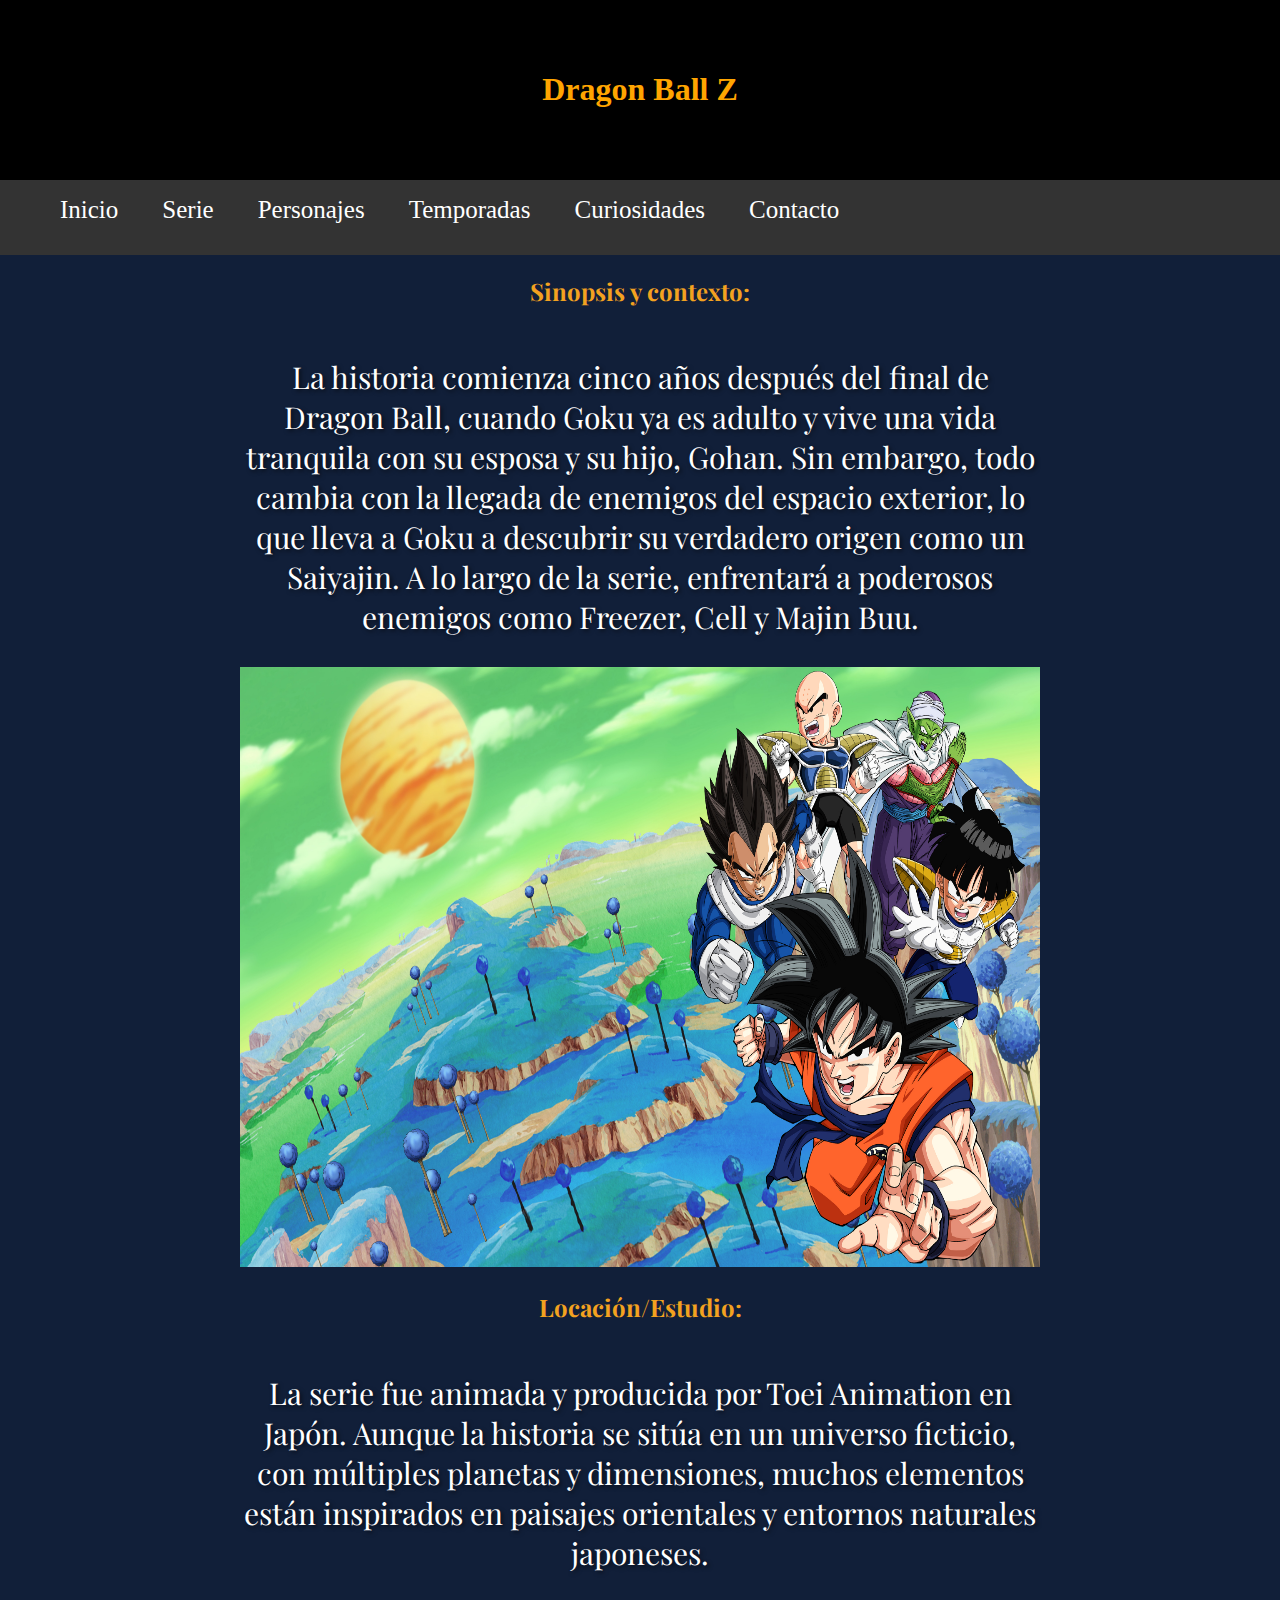
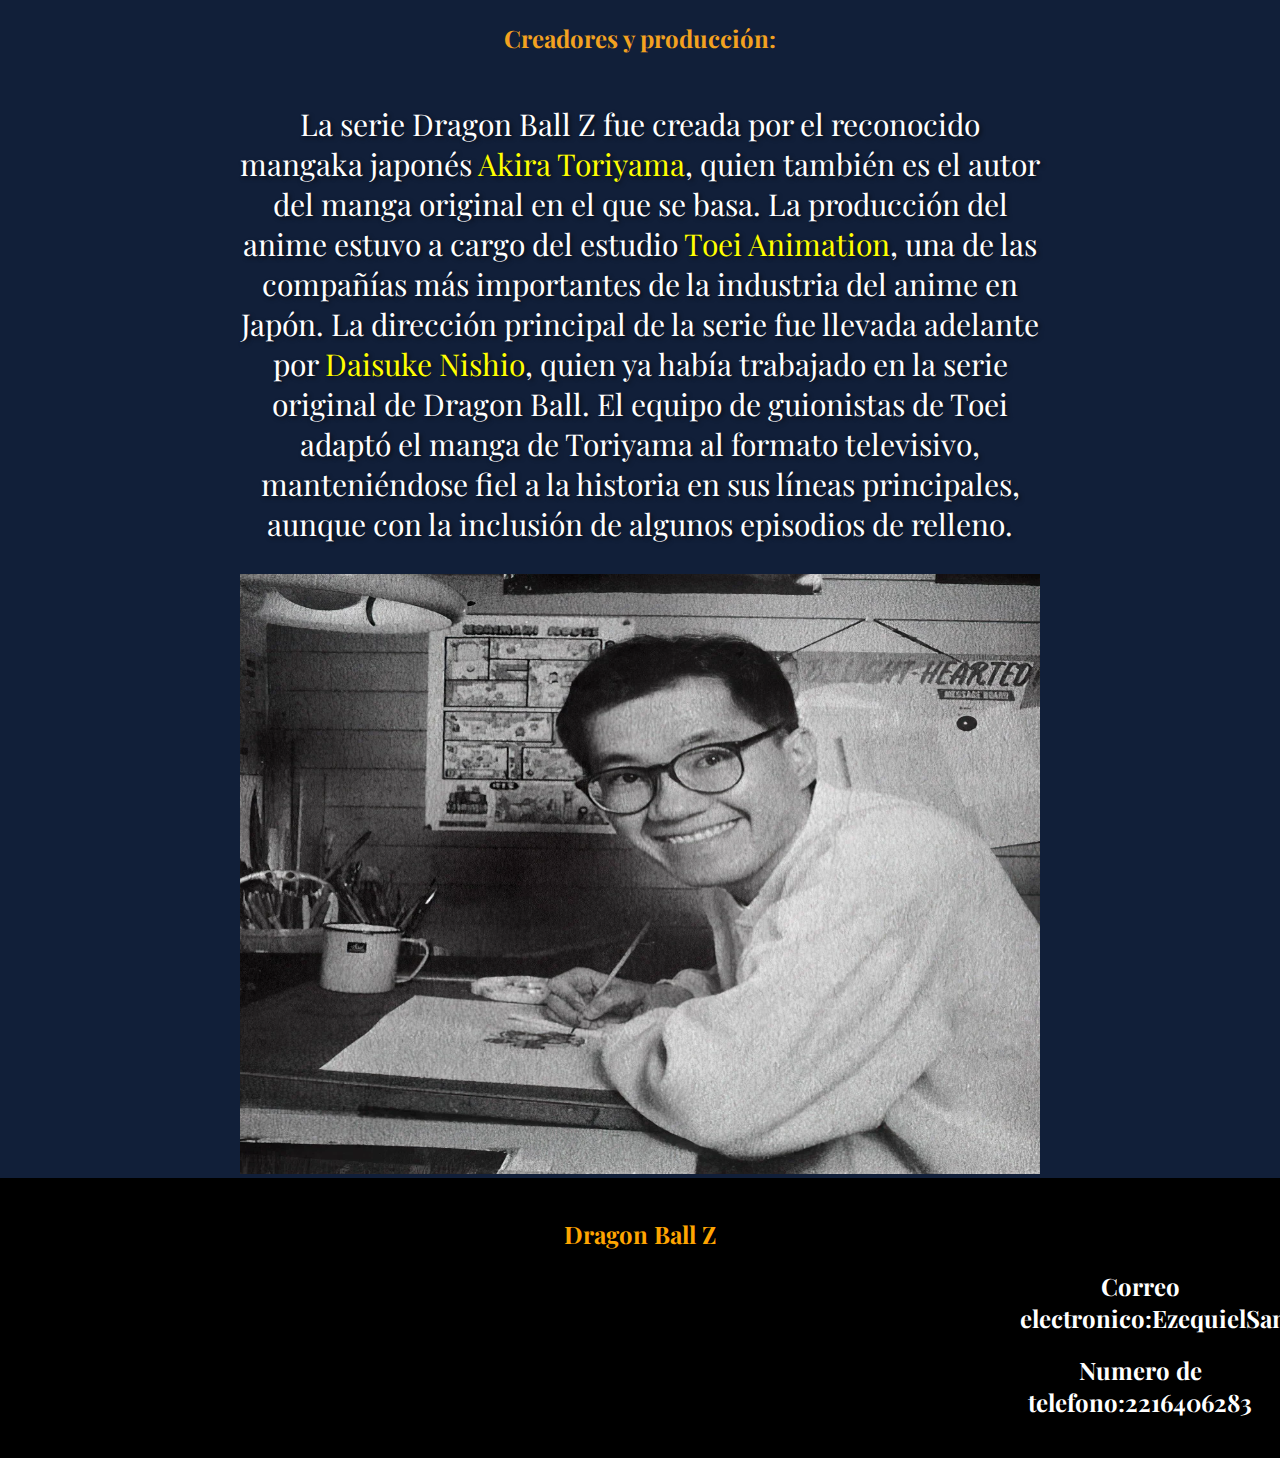
<file: serie.html>
<!DOCTYPE html>
<html lang="en">
<head>
    <meta charset="UTF-8">
    <meta name="viewport" content="width=device-width, initial-scale=1.0">
    <title>Pagina de Dragon Ball Z</title>
    <link rel="stylesheet" href="style.css">
    <link rel="stylesheet" href="global.css">
    <link rel="preconnect" href="https://fonts.googleapis.com">
<link rel="preconnect" href="https://fonts.gstatic.com" crossorigin>
<link href="https://fonts.googleapis.com/css2?family=Bebas+Neue&family=Cal+Sans&family=Edu+AU+VIC+WA+NT+Arrows:wght@400..700&family=Playfair+Display:ital,wght@0,400..900;1,400..900&display=swap" rel="stylesheet">


</head>
<header>
    <h1>Dragon Ball Z</h1>
</header>

<nav>
    <ul>
        <a href="index.html">Inicio</a>
        <a href="serie.html">Serie</a>
        <a href="personajes.html">Personajes</a>
        <a href="temporadas.html">Temporadas</a>
        <a href="curiosidades.html">Curiosidades</a>
        <a href="contacto.html">Contacto</a>
        
    </ul>
</nav>


<body>

    <h2>Sinopsis y contexto:</h2>

    <p>La historia comienza cinco años después del final de Dragon Ball, cuando Goku ya es adulto y vive una vida tranquila con su esposa y su hijo, Gohan. Sin embargo, todo cambia con la llegada de enemigos del espacio exterior, lo que lleva a Goku a descubrir su verdadero origen como un Saiyajin. A lo largo de la serie, enfrentará a poderosos enemigos como Freezer, Cell y Majin Buu.</p>


    <img src="./imagenes/imagen 1.jpg" width="800" height="600"alt="">

 
    <h2>Locación/Estudio:</h2>
        
        
            <p>La serie fue animada y producida por Toei Animation en Japón. Aunque la historia se sitúa en un universo ficticio, con múltiples planetas y dimensiones, muchos elementos están inspirados en paisajes orientales y entornos naturales japoneses.</p>
            

            <h2>Creadores y producción:</h2>
        
        
            <p>La serie Dragon Ball Z fue creada por el reconocido mangaka japonés <span style="color: yellow;">Akira Toriyama</span>, quien también es el autor del manga original en el que se basa. La producción del anime estuvo a cargo del estudio <span style="color: yellow;">Toei Animation</span>, una de las compañías más importantes de la industria del anime en Japón. La dirección principal de la serie fue llevada adelante por <span style="color: yellow;">Daisuke Nishio</span>, quien ya había trabajado en la serie original de Dragon Ball. El equipo de guionistas de Toei adaptó el manga de Toriyama al formato televisivo, manteniéndose fiel a la historia en sus líneas principales, aunque con la inclusión de algunos episodios de relleno.</p>

            <img src="./imagenes/akira toriyama.webp" width="800" height="600" alt="Akira toriyama">
          
    
</body>


<footer>
    
    <h2><a href="serie.html">Dragon Ball Z</a></h2>
    
    <div class="info">
        <h2>Correo electronico:EzequielSanzoni@gmail.com</h2>
        <h2>Numero de telefono:2216406283</h2>
    </div>
    </footer>

</html>
</file>
<file: style.css>
.hola{
    margin-bottom: 200px;     
    display: inline-table;
    margin-top: 30px;
           
   
   
          
}


.info{
    margin-left: 1000px;
    color: #f3e8ff;   
}


.info h2{
    color: white;
}


.estilos{
    text-align: center;
    display: inline-table;
    justify-content: center;
    
    margin-top: 100px;
}

    
.estilos p{
    text-align: center;  
}

.estilos h3{
    text-align: center;
    margin: 20px;
}




 

.sagas{
    
    margin: auto;
    margin-top: 10%;
    margin-right: 3%;
    margin-bottom: 50px;
    margin-left: 1%;
}

.sagas h4{
    text-align: center;
    margin-left: 15px;
    margin: 0%;
    
    
}
   

   

.eventos h2{
    text-align: center;
    
    margin-top: 100px;
    
}




.imagencuriosidades{
    text-align: center;
    margin-top: 50px;
    margin-left: 20px;
    margin-bottom: 100px;
    
    
}



.curiosidades{
    margin-bottom: 200px;
    max-width: 200px;
    display: flex;
    margin-left: 100px;
    margin-top: 100px;
    
    
    
}


.curiosidades p{
    color: #333;  
    
}

.imagenes{
    
    margin-right: 50px;
    background-color: #f3e8ff
    
    
}

.imagenes :hover{
    transform: translateY(-5px);
}




.mascuriosidades{
    background-color: aqua;
    max-width: 300px;
    justify-content: center;
    display: flex;
    margin-left: 800px;
    
    
}


.mascuriosidades h1{
color: black;
}



.redes{
    transition: transform 0.2s ease;
    margin: 10px;
    
  
  
}


.plataformas{

background-color: #f3e8ff;
    margin: 100px;
    padding: 20px;
    max-width: 420px;
    margin-left: 720px;
    font-family: "Playfair Display", serif;
}

.titulo :hover{
    transform: translateY(-5px);
}

.error{
    text-align: center;
    margin-top: 200px;
    margin-bottom: 100px;
    font-size: x-large;
    text-decoration: none;
    
}

.boton {
  display: inline-block;
  background-color: #ff6600;
  color: white;
  padding: 12px 24px;
  border-radius: 30px;
  text-decoration: none;
  font-size: 18px;
  font-weight: bold;
  transition: all 0.3s ease;
  box-shadow: 0 4px 12px rgba(0, 0, 0, 0.1);
}

.boton:hover {
  background-color: #ff3300;
  transform: scale(1.05);
  box-shadow: 0 6px 16px rgba(0, 0, 0, 0.2);
}
</file>
<file: global.css>
header{
    padding: 50px;
    background-color: black;
    text-align: center;
    
    
    
    
}


nav{
    background-color: #333;
    display: flex;
    flex-direction: row;
    margin: auto;
    height: 75px;
   
     
   
}


nav a{
    color: white;
    padding: 14px 20px;
    text-decoration: none;
    font-size: 25px;
    margin: auto;
    
    
    

    
}





body{
    background-color: #111F39;
    background-size: cover;
      text-align: center;
      background-repeat: no-repeat;
      margin: 0%;
      padding: 0%;
     
       
   }
   
footer{
    padding: 20px;
    background-color: black;
    text-align: center;
}


footer a{
    color: orange;
    text-decoration: none;
}


h1{
    color: orange;
    

    

}


h2{
    font-family: "Playfair Display", serif;
  
    color: #f3a220;
    text-align: center
    
       
      
      
}


h3{
    font-size: x-large;
   color: fuchsia; 
}


h4{
    color: aquamarine;
    font-size: x-large;
}

p{
    color: white;
text-shadow: 2px 2px 4px rgba(0,0,0,0.6);
    max-width: 800px;
     margin: 0 auto;
      padding: 30px;
      font-size: 30px;
    text-align: center;
    text-justify: auto;
    
    font-family: "Playfair Display", serif;

}


li{
    color: white;
     max-width: 800px;
    text-align: left;
    font-size: larger;
    margin-top: 20px;  
}
</file>
